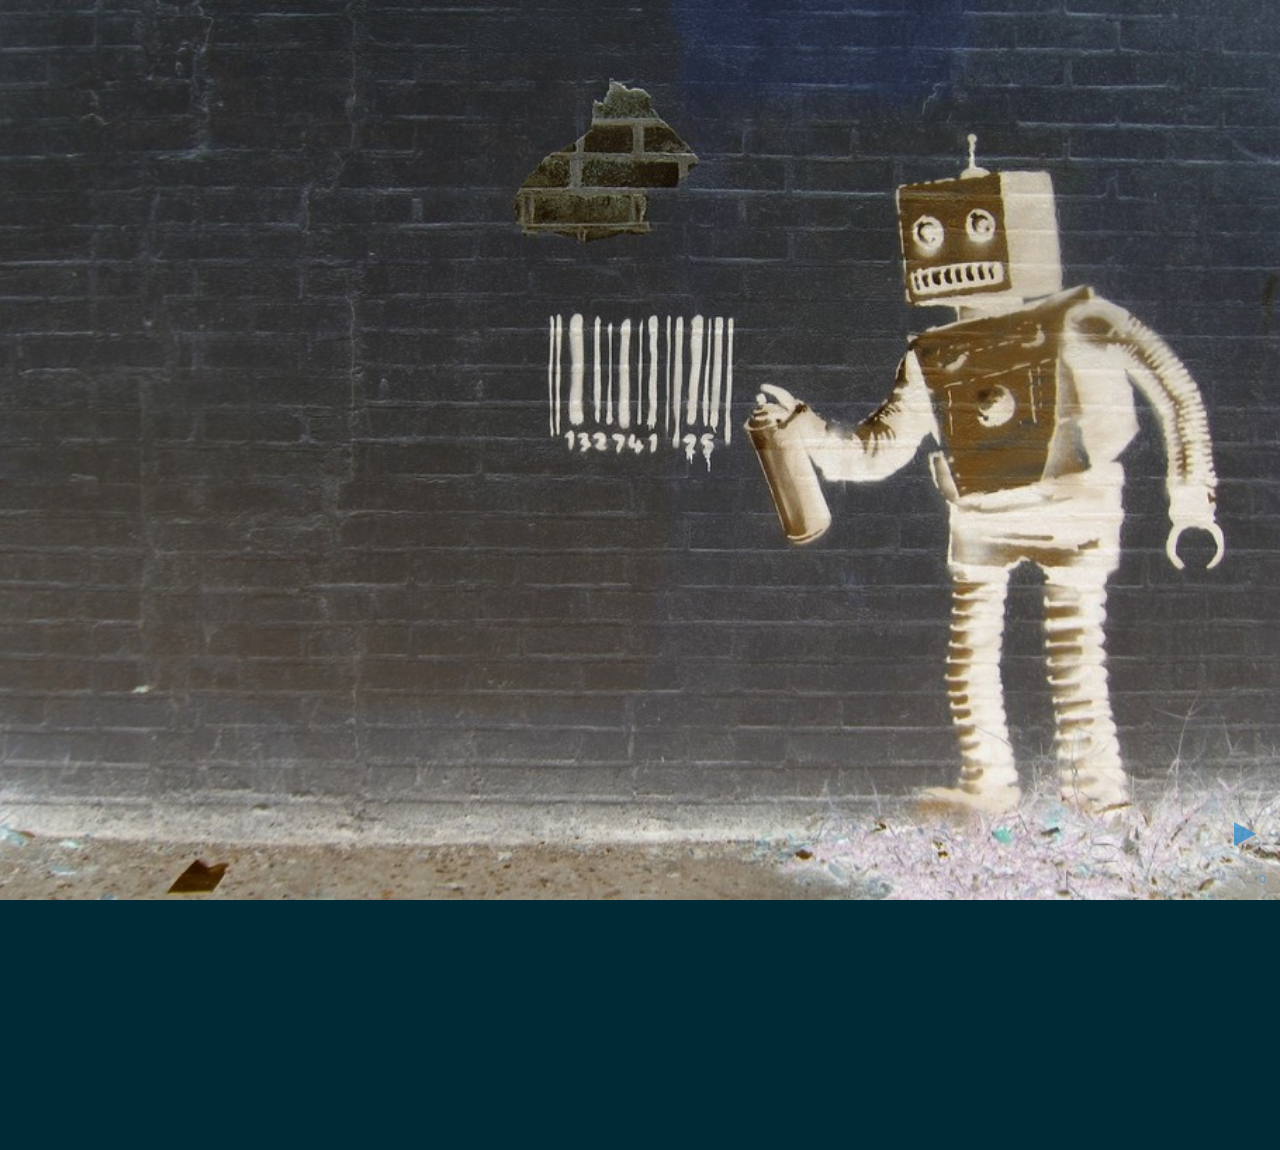
<file: index.html>
<!doctype html>
<html lang="en">
	<head>
		<meta charset="utf-8">

		<title>Awesome Chatops in Clojure</title>

		<meta name="description" content="Awesome Chatops in Clojure with Yetibot">
		<meta name="author" content="Victor Cleja">

		<meta name="apple-mobile-web-app-capable" content="yes" />
		<meta name="apple-mobile-web-app-status-bar-style" content="black-translucent" />

		<meta name="viewport" content="width=device-width, initial-scale=1.0, maximum-scale=1.0, user-scalable=no">

		<link rel="stylesheet" href="css/reveal.min.css">
		<link rel="stylesheet" href="css/theme/default.css" id="theme">

		<!-- For syntax highlighting -->
		<link rel="stylesheet" href="lib/css/zenburn.css">
		<link rel="stylesheet" href="css/theme/blink.css" />
		<!-- If the query includes 'print-pdf', include the PDF print sheet -->
		<script>
			if( window.location.search.match( /print-pdf/gi ) ) {
				var link = document.createElement( 'link' );
				link.rel = 'stylesheet';
				link.type = 'text/css';
				link.href = 'css/print/pdf.css';
				document.getElementsByTagName( 'head' )[0].appendChild( link );
			}			
		</script>

		<!--[if lt IE 9]>
		<script src="lib/js/html5shiv.js"></script>
		<![endif]-->

        <style type="text/css">
            .reveal h6 {
                text-transform: none;
            }
            .reveal .intro a:not(.image) {
                color: #eee8d5;
            }
        </style>
    </head>

	<body>

<div class="reveal">
<div class="slides">
			
<section class="intro" data-background="images/negative_bots.jpg" data-transition="slide">
</section>
			
<section data-background="#3F3F3F" class="intro" data-transition="slide">				
	<h1>Yetibot</h1>
	<h2>Doing awesome chatops in Clojure</h2>
	<h2>(or) How this NGO's Fourth Hardest Worker Isn’t Human</h2>
	<h4>by</h4>
	<h5>Victor Cleja</h5>
    <I><a target="_new" href="http://github.com/cvic">@cvic</a> </I><br/><br/>
</section>

<section data-background="#3F3F3F">
<pre><code style="height: 300px; width: 850px;" data-trim>
21:12 &lt;uberbot&gt; : !psearch   - PacketStorm file search
21:12 &lt;uberbot&gt; : !sans      - SANS ISC SecNews Feed
21:12 &lt;uberbot&gt; : !seen      - Last seen nick
21:12 &lt;uberbot&gt; : !sf        - SecurityFocus.com Vuln Feed
21:12 &lt;uberbot&gt; : !tld       - TLD expand
21:12 &lt;uberbot&gt; : !uptime    - Uptime of uberbot
21:12 &lt;uberbot&gt; : !whois     - Query whois records for dns/ip
21:12 &lt;uberbot&gt; : !wiki      - Search Wikipedia.org
21:12 &lt;uberbot&gt; : !yahoo     - Search Yahoo Answers
21:12 &lt;uberbot&gt; : !youtube   - Search Youtube
21:12 &lt;uberbot&gt; +- end of commands.
--- Log closed Mon May 11 21:14:59 2009
</code></pre>
</section>
				
<section class="intro" data-background="#352145">				
<p style="color: #D9D100;">code4romania_22_05_2017.pdf</p>
<img style="border: none;" src="images/code4romania_-_year_1.png" width="1300">
</section>
				
<section data-transition="slide" data-background="#D9D100" data-background-transition="slide">
<h2 style="color: #352145;">What do we use?</h2>
    <p class="fragment roll-in">
    <img style="border: none;" src="images/slack.svg" height="200" width="500"/>   <img style="border: none;" src="images/github-icon-black.svg" width="200"/>
	<img style="border: none;" src="images/JIRA_logo.svg" width="500"/>   <img style="border: none;" src="images/google.svg" height="251" width="200"/>
    </p>
</section>

<section data-transition="slide" data-background="images/robot_head.jpg" data-background-transition="slide">
	<h1 style="color: #000;">But...</h1>
	<h1 style="color: #000;" class="fragment">W.T.F. is <span class="blink_chat" style="color: #ff0000;" class="fragment">Chat</span><span class="blink_ops" style="color: #00B3AC;" class="fragment">ops</span></h1>
</section>
							
<section data-transition="slide" data-background="images/new_interface.png" data-background-transition="slide">
</section>

<section data-transition="slide" data-background-transition="slide">
<h2>Yetibot @ eBay</h2>
<ul>
	<li class="fragment">Initial use cases were around memes and image lookups :-)</li>
	<li class="fragment">Parse .pom files to show project versions and its dependencies so we could make sure we had the right dependencies deployed</li>
	<li class="fragment">Config validation: an observer would poll S3 for a config file, validate it and report any errors</li>
	<li class="fragment">Track Github statistics over time: total repository count, additions, deletions, changes</li>
	<li class="fragment">JIRA integration: opening and commenting on issues, list what people are working on, search for a specific issue</li>
	<li class="fragment">Use yetibot-stackstorm to control the Ansible automation for 2 clusters of 100 machines each</li>
	<li class="fragment">Host a Github webhook to run Codeclimate on pull requests and report back if there were any issues</li>
</ul>
</section>				
	
<section class="intro" data-transition="slide">
<h2>Yetibot excels at</h2>
<ul>
    <li class="fragment"><b>teaching</b>: how to run internal automation, language evaluation for JS, Scala, Clojure, and Haskell</i></li>
    <li class="fragment"><b>productivity</b>: automating things around Jenkins, JIRA, running SSH commands on various servers, and interacting with internal APIs via private Yetibot plugins</li>
    <li class="fragment"><b>fun</b>: Google image search, gif lookups, meme generation</li>
</ul>
</section>
	
<section class="intro" data-background="#2A474F"> 
<h6 style="color: #00D4FF;">DEMO<span style="color: #00FF00;" class="blinking-cursor">►</span></h6>
<img style="border: none;" src="images/yetibot_final.png" width="650">
</section>

<section data-background="#661100" class="intro">
<h6 style="color: #ff4c4c;">Q&A</h6>
<img style="border: none;" src="images/EQ9a6.gif" width="650">
</section>

<section data-background="#8C0400" data-transition="slide">
	<img style="border: none;" src="images/final_slide.jpg" width="500">
</section>

<!---
<section data-background="#3F3F3F">
<pre><code data-trim>
(defn obs-hook
  "Pass a collection of event-types you're interested in and an observer
   function that accepts a single arg. If an event occurs that matches the
   events in your event-types arg, your observer will be called with the event's
   json."
  [event-types observer]
  (rh/add-hook
    #'yetibot.core.handler/handle-raw
    (let [event-types (set event-types)]
      (fn [callback chat-source user event-type body]
        #_(debug "observed" (pr-str (map pr-str [chat-source user event-type body])))
        (when (contains? event-types event-type)
          (with-fresh-db
            (observer {:chat-source chat-source
                       :event-type event-type
                       :user user
                       :body body})))
(callback chat-source user event-type body)))))
</code></pre>
</section>
-->

<section>
<h2>External links</h2>
    <ul>
		<li><a target="_new" href="https://www.atlassian.com/blog/software-teams/what-is-chatops-adoption-guide">What is ChatOps? A guide to its evolution, adoption, and significance</a></li>
		<li><a target="_new" href="https://getputpost.co/the-four-stages-of-chatops-79cc60fc38a">The Four Stages of ChatOps</a></li>        		
		<li><a target="_new" href="http://www.oreilly.com/webops-perf/free/chatops.csp">ChatOps - Managing Operations in Group Chat</a></li>
		<li><a target="_new" href="http://operable.io/cog.html">Here is how Cog measures up to Hubot and Lita</a></li>
		<li><a target="_new" href="https://www.vividcortex.com/blog/8-reasons-why-chatops-isnt-working-at-your-company">8 Reasons Why ChatOps Isn't Working At Your Company</a></li>
		<li><a target="_new" href="https://github.com/Chaosthebot/Chaos">A social coding experiment that updates its own code democratically</a></li>
    </ul>
</section>

</div>
</div>

<script src="lib/js/head.min.js"></script>
<script src="js/reveal.min.js"></script>

<script>
			Reveal.initialize({
				controls: true,
				progress: false,
				history: false,
				center: true,
				slideNumber: true,

				theme: 'moon', // available themes are in /css/theme
				transition: Reveal.getQueryHash().transition || 'default', // default/cube/page/concave/zoom/linear/fade/none
				dependencies: [
					{ src: 'lib/js/classList.js', condition: function() { return !document.body.classList; } },
					{ src: 'plugin/markdown/marked.js', condition: function() { return !!document.querySelector( '[data-markdown]' ); } },
					{ src: 'plugin/markdown/markdown.js', condition: function() { return !!document.querySelector( '[data-markdown]' ); } },
					{ src: 'plugin/highlight/highlight.js', async: true, callback: function() { hljs.initHighlightingOnLoad(); } },
					{ src: 'plugin/zoom-js/zoom.js', async: true, condition: function() { return !!document.body.classList; } },
					{ src: 'plugin/notes/notes.js', async: true, condition: function() { return !!document.body.classList; } }
				]
			});

</script>

	</body>
</html>
</file>
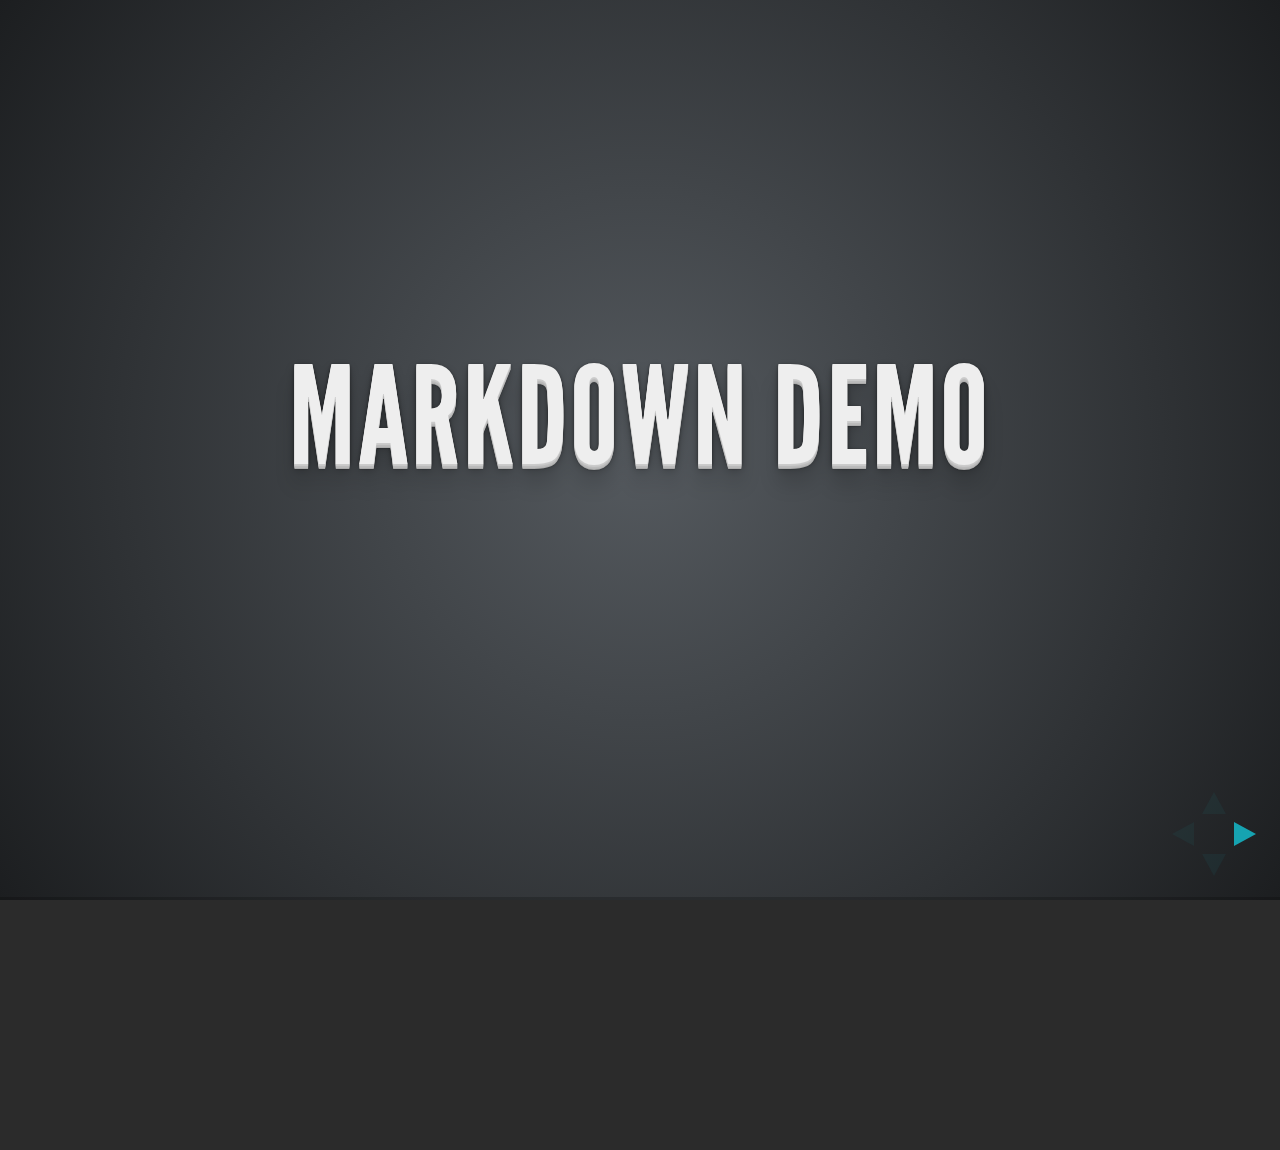
<file: plugin/markdown/example.html>
<!doctype html>
<html lang="en">

	<head>
		<meta charset="utf-8">

		<title>reveal.js - Markdown Demo</title>

		<link rel="stylesheet" href="../../css/reveal.css">
		<link rel="stylesheet" href="../../css/theme/default.css" id="theme">

        <link rel="stylesheet" href="../../lib/css/zenburn.css">
	</head>

	<body>

		<div class="reveal">

			<div class="slides">

                <!-- Use external markdown resource, separate slides by three newlines; vertical slides by two newlines -->
                <section data-markdown="example.md" data-separator="^\n\n\n" data-vertical="^\n\n"></section>

                <!-- Slides are separated by three dashes (quick 'n dirty regular expression) -->
                <section data-markdown data-separator="---">
                    <script type="text/template">
                        ## Demo 1
                        Slide 1
                        ---
                        ## Demo 1
                        Slide 2
                        ---
                        ## Demo 1
                        Slide 3
                    </script>
                </section>

                <!-- Slides are separated by newline + three dashes + newline, vertical slides identical but two dashes -->
                <section data-markdown data-separator="^\n---\n$" data-vertical="^\n--\n$">
                    <script type="text/template">
                        ## Demo 2
                        Slide 1.1

                        --

                        ## Demo 2
                        Slide 1.2

                        ---

                        ## Demo 2
                        Slide 2
                    </script>
                </section>

                <!-- No "extra" slides, since there are no separators defined (so they'll become horizontal rulers) -->
                <section data-markdown>
                    <script type="text/template">
                        A

                        ---

                        B

                        ---

                        C
                    </script>
                </section>

                <!-- Slide attributes -->
                <section data-markdown>
                    <script type="text/template">
                        <!-- .slide: data-background="#000000" -->
                        ## Slide attributes
                    </script>
                </section>

                <!-- Element attributes -->
                <section data-markdown>
                    <script type="text/template">
                        ## Element attributes
                        - Item 1 <!-- .element: class="fragment" data-fragment-index="2" -->
                        - Item 2 <!-- .element: class="fragment" data-fragment-index="1" -->
                    </script>
                </section>

                <!-- Code -->
                <section data-markdown>
                    <script type="text/template">
                        ```php
                        public function foo()
                        {
                            $foo = array(
                                'bar' => 'bar'
                            )
                        }
                        ```
                    </script>
                </section>

            </div>
		</div>

		<script src="../../lib/js/head.min.js"></script>
		<script src="../../js/reveal.js"></script>

		<script>

			Reveal.initialize({
				controls: true,
				progress: true,
				history: true,
				center: true,

				// Optional libraries used to extend on reveal.js
				dependencies: [
					{ src: '../../lib/js/classList.js', condition: function() { return !document.body.classList; } },
					{ src: 'marked.js', condition: function() { return !!document.querySelector( '[data-markdown]' ); } },
                    { src: 'markdown.js', condition: function() { return !!document.querySelector( '[data-markdown]' ); } },
                    { src: '../highlight/highlight.js', async: true, callback: function() { hljs.initHighlightingOnLoad(); } },
					{ src: '../notes/notes.js' }
				]
			});

		</script>

	</body>
</html>
</file>
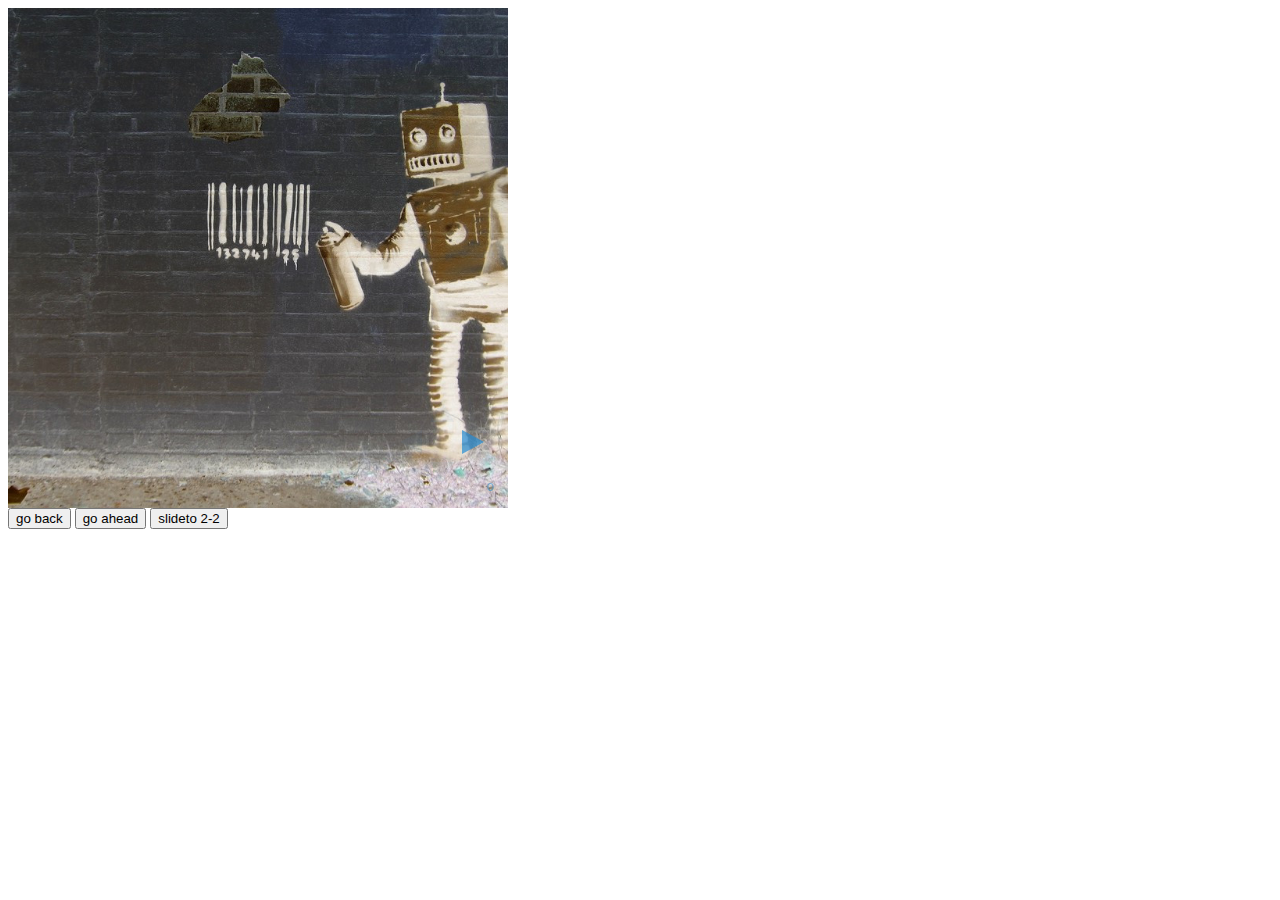
<file: plugin/postmessage/example.html>
<html>
	<body>

		<iframe id="reveal" src="../../index.html" style="border: 0;" width="500" height="500"></iframe>

		<div>
			<input id="back" type="button" value="go back"/>
			<input id="ahead" type="button" value="go ahead"/>
			<input id="slideto" type="button" value="slideto 2-2"/>
		</div>

		<script>

			(function (){

				var back = document.getElementById( 'back' ),
						ahead = document.getElementById( 'ahead' ),
						slideto = document.getElementById( 'slideto' ),
						reveal =  window.frames[0];

					back.addEventListener( 'click', function () {
						
					reveal.postMessage( JSON.stringify({method: 'prev', args: []}), '*' );
				}, false );

				ahead.addEventListener( 'click', function (){
					reveal.postMessage( JSON.stringify({method: 'next', args: []}), '*' );
				}, false );

				slideto.addEventListener( 'click', function (){
					reveal.postMessage( JSON.stringify({method: 'slide', args: [2,2]}), '*' );
				}, false );

			}());

		</script>

	</body>
</html>
</file>
<file: css/theme/default.css>
@import url(https://fonts.googleapis.com/css?family=Lato:400,700,400italic,700italic);
/**
 * Default theme for reveal.js.
 *
 * Copyright (C) 2011-2012 Hakim El Hattab, http://hakim.se
 */
@font-face {
  font-family: 'League Gothic';
  src: url("../../lib/font/league_gothic-webfont.eot");
  src: url("../../lib/font/league_gothic-webfont.eot?#iefix") format("embedded-opentype"), url("../../lib/font/league_gothic-webfont.woff") format("woff"), url("../../lib/font/league_gothic-webfont.ttf") format("truetype"), url("../../lib/font/league_gothic-webfont.svg#LeagueGothicRegular") format("svg");
  font-weight: normal;
  font-style: normal; }

/*********************************************
 * GLOBAL STYLES
 *********************************************/
body {
  background: #1c1e20;
  background: -moz-radial-gradient(center, circle cover, #555a5f 0%, #1c1e20 100%);
  background: -webkit-gradient(radial, center center, 0px, center center, 100%, color-stop(0%, #555a5f), color-stop(100%, #1c1e20));
  background: -webkit-radial-gradient(center, circle cover, #555a5f 0%, #1c1e20 100%);
  background: -o-radial-gradient(center, circle cover, #555a5f 0%, #1c1e20 100%);
  background: -ms-radial-gradient(center, circle cover, #555a5f 0%, #1c1e20 100%);
  background: radial-gradient(center, circle cover, #555a5f 0%, #1c1e20 100%);
  background-color: #2b2b2b; }

.reveal {
  font-family: "Lato", sans-serif;
  font-size: 36px;
  font-weight: normal;
  letter-spacing: -0.02em;
  color: #eeeeee; }

::selection {
  color: white;
  background: #ff5e99;
  text-shadow: none; }

/*********************************************
 * HEADERS
 *********************************************/
.reveal h1,
.reveal h2,
.reveal h3,
.reveal h4,
.reveal h5,
.reveal h6 {
  margin: 0 0 20px 0;
  color: #eeeeee;
  font-family: "League Gothic", Impact, sans-serif;
  line-height: 0.9em;
  letter-spacing: 0.02em;
  text-transform: uppercase;
  text-shadow: 0px 0px 6px rgba(0, 0, 0, 0.2); }

.reveal h1 {
  text-shadow: 0 1px 0 #cccccc, 0 2px 0 #c9c9c9, 0 3px 0 #bbbbbb, 0 4px 0 #b9b9b9, 0 5px 0 #aaaaaa, 0 6px 1px rgba(0, 0, 0, 0.1), 0 0 5px rgba(0, 0, 0, 0.1), 0 1px 3px rgba(0, 0, 0, 0.3), 0 3px 5px rgba(0, 0, 0, 0.2), 0 5px 10px rgba(0, 0, 0, 0.25), 0 20px 20px rgba(0, 0, 0, 0.15); }

/*********************************************
 * LINKS
 *********************************************/
.reveal a:not(.image) {
  color: #13daec;
  text-decoration: none;
  -webkit-transition: color .15s ease;
  -moz-transition: color .15s ease;
  -ms-transition: color .15s ease;
  -o-transition: color .15s ease;
  transition: color .15s ease; }

.reveal a:not(.image):hover {
  color: #71e9f4;
  text-shadow: none;
  border: none; }

.reveal .roll span:after {
  color: #fff;
  background: #0d99a5; }

/*********************************************
 * IMAGES
 *********************************************/
.reveal section img {
  margin: 15px 0px;
  background: rgba(255, 255, 255, 0.12);
  border: 4px solid #eeeeee;
  box-shadow: 0 0 10px rgba(0, 0, 0, 0.15);
  -webkit-transition: all .2s linear;
  -moz-transition: all .2s linear;
  -ms-transition: all .2s linear;
  -o-transition: all .2s linear;
  transition: all .2s linear; }

.reveal a:hover img {
  background: rgba(255, 255, 255, 0.2);
  border-color: #13daec;
  box-shadow: 0 0 20px rgba(0, 0, 0, 0.55); }

/*********************************************
 * NAVIGATION CONTROLS
 *********************************************/
.reveal .controls div.navigate-left,
.reveal .controls div.navigate-left.enabled {
  border-right-color: #13daec; }

.reveal .controls div.navigate-right,
.reveal .controls div.navigate-right.enabled {
  border-left-color: #13daec; }

.reveal .controls div.navigate-up,
.reveal .controls div.navigate-up.enabled {
  border-bottom-color: #13daec; }

.reveal .controls div.navigate-down,
.reveal .controls div.navigate-down.enabled {
  border-top-color: #13daec; }

.reveal .controls div.navigate-left.enabled:hover {
  border-right-color: #71e9f4; }

.reveal .controls div.navigate-right.enabled:hover {
  border-left-color: #71e9f4; }

.reveal .controls div.navigate-up.enabled:hover {
  border-bottom-color: #71e9f4; }

.reveal .controls div.navigate-down.enabled:hover {
  border-top-color: #71e9f4; }

/*********************************************
 * PROGRESS BAR
 *********************************************/
.reveal .progress {
  background: rgba(0, 0, 0, 0.2); }

.reveal .progress span {
  background: #13daec;
  -webkit-transition: width 800ms cubic-bezier(0.26, 0.86, 0.44, 0.985);
  -moz-transition: width 800ms cubic-bezier(0.26, 0.86, 0.44, 0.985);
  -ms-transition: width 800ms cubic-bezier(0.26, 0.86, 0.44, 0.985);
  -o-transition: width 800ms cubic-bezier(0.26, 0.86, 0.44, 0.985);
  transition: width 800ms cubic-bezier(0.26, 0.86, 0.44, 0.985); }

/*********************************************
 * SLIDE NUMBER
 *********************************************/
.reveal .slide-number {
  color: #13daec; }
</file>
<file: lib/css/zenburn.css>
/*

Zenburn style from voldmar.ru (c) Vladimir Epifanov <voldmar@voldmar.ru>
based on dark.css by Ivan Sagalaev

*/

pre code {
  display: block; padding: 0.5em;
  background: #3F3F3F;
  color: #DCDCDC;
}

pre .keyword,
pre .tag,
pre .css .class,
pre .css .id,
pre .lisp .title,
pre .nginx .title,
pre .request,
pre .status,
pre .clojure .attribute {
  color: #E3CEAB;
}

pre .django .template_tag,
pre .django .variable,
pre .django .filter .argument {
  color: #DCDCDC;
}

pre .number,
pre .date {
  color: #8CD0D3;
}

pre .dos .envvar,
pre .dos .stream,
pre .variable,
pre .apache .sqbracket {
  color: #EFDCBC;
}

pre .dos .flow,
pre .diff .change,
pre .python .exception,
pre .python .built_in,
pre .literal,
pre .tex .special {
  color: #EFEFAF;
}

pre .diff .chunk,
pre .subst {
  color: #8F8F8F;
}

pre .dos .keyword,
pre .python .decorator,
pre .title,
pre .haskell .type,
pre .diff .header,
pre .ruby .class .parent,
pre .apache .tag,
pre .nginx .built_in,
pre .tex .command,
pre .prompt {
    color: #efef8f;
}

pre .dos .winutils,
pre .ruby .symbol,
pre .ruby .symbol .string,
pre .ruby .string {
  color: #DCA3A3;
}

pre .diff .deletion,
pre .string,
pre .tag .value,
pre .preprocessor,
pre .built_in,
pre .sql .aggregate,
pre .javadoc,
pre .smalltalk .class,
pre .smalltalk .localvars,
pre .smalltalk .array,
pre .css .rules .value,
pre .attr_selector,
pre .pseudo,
pre .apache .cbracket,
pre .tex .formula {
  color: #CC9393;
}

pre .shebang,
pre .diff .addition,
pre .comment,
pre .java .annotation,
pre .template_comment,
pre .pi,
pre .doctype {
  color: #7F9F7F;
}

pre .coffeescript .javascript,
pre .javascript .xml,
pre .tex .formula,
pre .xml .javascript,
pre .xml .vbscript,
pre .xml .css,
pre .xml .cdata {
  opacity: 0.5;
}
</file>
<file: css/theme/blink.css>
/* Blink for Webkit and others
(Chrome, Safari, Firefox, IE, ...)
*/

@-webkit-keyframes blinker {
  from {opacity: 1.0;}
  to {opacity: 0.0;}
}
.blink_chat{
	text-decoration: blink;
	-webkit-animation-name: blinker;
	-webkit-animation-duration: 0.7s;
	-webkit-animation-iteration-count:infinite;
	-webkit-animation-timing-function:ease-in-out;
	-webkit-animation-direction: alternate;
}

.blink_ops{
	text-decoration: blink;
	-webkit-animation-name: blinker;
	-webkit-animation-duration: 1.1s;
	-webkit-animation-iteration-count:infinite;
	-webkit-animation-timing-function:ease-in-out;
	-webkit-animation-direction: alternate;
}


.blinking-cursor {
  font-weight: 100;
  font-size: 30px;
  color: #158C29;
  -webkit-animation: 1s blink step-end infinite;
  -moz-animation: 1s blink step-end infinite;
  -ms-animation: 1s blink step-end infinite;
  -o-animation: 1s blink step-end infinite;
  animation: 1s blink step-end infinite;
}

@keyframes "blink" {
  from, to {
    color: transparent;
  }
  50% {
    color: #158C29;
  }
}

@-moz-keyframes blink {
  from, to {
    color: transparent;
  }
  50% {
    color: #158C29;
  }
}

@-webkit-keyframes "blink" {
  from, to {
    color: transparent;
  }
  50% {
    color: black;
  }
}

@-ms-keyframes "blink" {
  from, to {
    color: transparent;
  }
  50% {
    color: black;
  }
}

@-o-keyframes "blink" {
  from, to {
    color: transparent;
  }
  50% {
    color: black;
  }
}
</file>
<file: css/reveal.css>
@charset "UTF-8";

/*!
 * reveal.js
 * http://lab.hakim.se/reveal-js
 * MIT licensed
 *
 * Copyright (C) 2014 Hakim El Hattab, http://hakim.se
 */


/*********************************************
 * RESET STYLES
 *********************************************/

html, body, .reveal div, .reveal span, .reveal applet, .reveal object, .reveal iframe,
.reveal h1, .reveal h2, .reveal h3, .reveal h4, .reveal h5, .reveal h6, .reveal p, .reveal blockquote, .reveal pre,
.reveal a, .reveal abbr, .reveal acronym, .reveal address, .reveal big, .reveal cite, .reveal code,
.reveal del, .reveal dfn, .reveal em, .reveal img, .reveal ins, .reveal kbd, .reveal q, .reveal s, .reveal samp,
.reveal small, .reveal strike, .reveal strong, .reveal sub, .reveal sup, .reveal tt, .reveal var,
.reveal b, .reveal u, .reveal i, .reveal center,
.reveal dl, .reveal dt, .reveal dd, .reveal ol, .reveal ul, .reveal li,
.reveal fieldset, .reveal form, .reveal label, .reveal legend,
.reveal table, .reveal caption, .reveal tbody, .reveal tfoot, .reveal thead, .reveal tr, .reveal th, .reveal td,
.reveal article, .reveal aside, .reveal canvas, .reveal details, .reveal embed,
.reveal figure, .reveal figcaption, .reveal footer, .reveal header, .reveal hgroup,
.reveal menu, .reveal nav, .reveal output, .reveal ruby, .reveal section, .reveal summary,
.reveal time, .reveal mark, .reveal audio, video {
	margin: 0;
	padding: 0;
	border: 0;
	font-size: 100%;
	font: inherit;
	vertical-align: baseline;
}

.reveal article, .reveal aside, .reveal details, .reveal figcaption, .reveal figure,
.reveal footer, .reveal header, .reveal hgroup, .reveal menu, .reveal nav, .reveal section {
	display: block;
}


/*********************************************
 * GLOBAL STYLES
 *********************************************/

html,
body {
	width: 100%;
	height: 100%;
	overflow: hidden;
}

body {
	position: relative;
	line-height: 1;
}

::selection {
	background: #FF5E99;
	color: #fff;
	text-shadow: none;
}


/*********************************************
 * HEADERS
 *********************************************/

.reveal h1,
.reveal h2,
.reveal h3,
.reveal h4,
.reveal h5,
.reveal h6 {
	-webkit-hyphens: auto;
	   -moz-hyphens: auto;
	        hyphens: auto;

	word-wrap: break-word;
	line-height: 1;
}

.reveal h1 { font-size: 3.77em; }
.reveal h2 { font-size: 2.11em;	}
.reveal h3 { font-size: 1.55em;	}
.reveal h4 { font-size: 1em;	}


/*********************************************
 * VIEW FRAGMENTS
 *********************************************/

.reveal .slides section .fragment {
	opacity: 0;

	-webkit-transition: all .2s ease;
	   -moz-transition: all .2s ease;
	    -ms-transition: all .2s ease;
	     -o-transition: all .2s ease;
	        transition: all .2s ease;
}
	.reveal .slides section .fragment.visible {
		opacity: 1;
	}

.reveal .slides section .fragment.grow {
	opacity: 1;
}
	.reveal .slides section .fragment.grow.visible {
		-webkit-transform: scale( 1.3 );
		   -moz-transform: scale( 1.3 );
		    -ms-transform: scale( 1.3 );
		     -o-transform: scale( 1.3 );
		        transform: scale( 1.3 );
	}

.reveal .slides section .fragment.shrink {
	opacity: 1;
}
	.reveal .slides section .fragment.shrink.visible {
		-webkit-transform: scale( 0.7 );
		   -moz-transform: scale( 0.7 );
		    -ms-transform: scale( 0.7 );
		     -o-transform: scale( 0.7 );
		        transform: scale( 0.7 );
	}

.reveal .slides section .fragment.zoom-in {
	opacity: 0;

	-webkit-transform: scale( 0.1 );
	   -moz-transform: scale( 0.1 );
	    -ms-transform: scale( 0.1 );
	     -o-transform: scale( 0.1 );
	        transform: scale( 0.1 );
}

	.reveal .slides section .fragment.zoom-in.visible {
		opacity: 1;

		-webkit-transform: scale( 1 );
		   -moz-transform: scale( 1 );
		    -ms-transform: scale( 1 );
		     -o-transform: scale( 1 );
		        transform: scale( 1 );
	}

.reveal .slides section .fragment.roll-in {
	opacity: 0;

	-webkit-transform: rotateX( 90deg );
	   -moz-transform: rotateX( 90deg );
	    -ms-transform: rotateX( 90deg );
	     -o-transform: rotateX( 90deg );
	        transform: rotateX( 90deg );
}
	.reveal .slides section .fragment.roll-in.visible {
		opacity: 1;

		-webkit-transform: rotateX( 0 );
		   -moz-transform: rotateX( 0 );
		    -ms-transform: rotateX( 0 );
		     -o-transform: rotateX( 0 );
		        transform: rotateX( 0 );
	}

.reveal .slides section .fragment.fade-out {
	opacity: 1;
}
	.reveal .slides section .fragment.fade-out.visible {
		opacity: 0;
	}

.reveal .slides section .fragment.semi-fade-out {
	opacity: 1;
}
	.reveal .slides section .fragment.semi-fade-out.visible {
		opacity: 0.5;
	}

.reveal .slides section .fragment.current-visible {
	opacity:0;
}

.reveal .slides section .fragment.current-visible.current-fragment {
	opacity:1;
}

.reveal .slides section .fragment.highlight-red,
.reveal .slides section .fragment.highlight-current-red,
.reveal .slides section .fragment.highlight-green,
.reveal .slides section .fragment.highlight-current-green,
.reveal .slides section .fragment.highlight-blue,
.reveal .slides section .fragment.highlight-current-blue {
	opacity: 1;
}
	.reveal .slides section .fragment.highlight-red.visible {
		color: #ff2c2d
	}
	.reveal .slides section .fragment.highlight-green.visible {
		color: #17ff2e;
	}
	.reveal .slides section .fragment.highlight-blue.visible {
		color: #1b91ff;
	}

.reveal .slides section .fragment.highlight-current-red.current-fragment {
	color: #ff2c2d
}
.reveal .slides section .fragment.highlight-current-green.current-fragment {
	color: #17ff2e;
}
.reveal .slides section .fragment.highlight-current-blue.current-fragment {
	color: #1b91ff;
}


/*********************************************
 * DEFAULT ELEMENT STYLES
 *********************************************/

/* Fixes issue in Chrome where italic fonts did not appear when printing to PDF */
.reveal:after {
  content: '';
  font-style: italic;
}

.reveal iframe {
	z-index: 1;
}

/* Ensure certain elements are never larger than the slide itself */
.reveal img,
.reveal video,
.reveal iframe {
	max-width: 95%;
	max-height: 95%;
}

/** Prevents layering issues in certain browser/transition combinations */
.reveal a {
	position: relative;
}

.reveal strong,
.reveal b {
	font-weight: bold;
}

.reveal em,
.reveal i {
	font-style: italic;
}

.reveal ol,
.reveal ul {
	display: inline-block;

	text-align: left;
	margin: 0 0 0 1em;
}

.reveal ol {
	list-style-type: decimal;
}

.reveal ul {
	list-style-type: disc;
}

.reveal ul ul {
	list-style-type: square;
}

.reveal ul ul ul {
	list-style-type: circle;
}

.reveal ul ul,
.reveal ul ol,
.reveal ol ol,
.reveal ol ul {
	display: block;
	margin-left: 40px;
}

.reveal p {
	margin-bottom: 10px;
	line-height: 1.2em;
}

.reveal q,
.reveal blockquote {
	quotes: none;
}

.reveal blockquote {
	display: block;
	position: relative;
	width: 70%;
	margin: 5px auto;
	padding: 5px;

	font-style: italic;
	background: rgba(255, 255, 255, 0.05);
	box-shadow: 0px 0px 2px rgba(0,0,0,0.2);
}
	.reveal blockquote p:first-child,
	.reveal blockquote p:last-child {
		display: inline-block;
	}

.reveal q {
	font-style: italic;
}

.reveal pre {
	display: block;
	position: relative;
	width: 90%;
	margin: 15px auto;

	text-align: left;
	font-size: 0.55em;
	font-family: monospace;
	line-height: 1.2em;

	word-wrap: break-word;

	box-shadow: 0px 0px 6px rgba(0,0,0,0.3);
}
.reveal code {
	font-family: monospace;
}
.reveal pre code {
	padding: 5px;
	overflow: auto;
	max-height: 400px;
	word-wrap: normal;
}
.reveal pre.stretch code {
	height: 100%;
	max-height: 100%;

	-webkit-box-sizing: border-box;
	   -moz-box-sizing: border-box;
	        box-sizing: border-box;
}

.reveal table th,
.reveal table td {
	text-align: left;
	padding-right: .3em;
}

.reveal table th {
	font-weight: bold;
}

.reveal sup {
	vertical-align: super;
}
.reveal sub {
	vertical-align: sub;
}

.reveal small {
	display: inline-block;
	font-size: 0.6em;
	line-height: 1.2em;
	vertical-align: top;
}

.reveal small * {
	vertical-align: top;
}

.reveal .stretch {
	max-width: none;
	max-height: none;
}


/*********************************************
 * CONTROLS
 *********************************************/

.reveal .controls {
	display: none;
	position: fixed;
	width: 110px;
	height: 110px;
	z-index: 30;
	right: 10px;
	bottom: 10px;
}

.reveal .controls div {
	position: absolute;
	opacity: 0.05;
	width: 0;
	height: 0;
	border: 12px solid transparent;

	-moz-transform: scale(.9999);

	-webkit-transition: all 0.2s ease;
	   -moz-transition: all 0.2s ease;
	    -ms-transition: all 0.2s ease;
	     -o-transition: all 0.2s ease;
	        transition: all 0.2s ease;
}

.reveal .controls div.enabled {
	opacity: 0.7;
	cursor: pointer;
}

.reveal .controls div.enabled:active {
	margin-top: 1px;
}

	.reveal .controls div.navigate-left {
		top: 42px;

		border-right-width: 22px;
		border-right-color: #eee;
	}
		.reveal .controls div.navigate-left.fragmented {
			opacity: 0.3;
		}

	.reveal .controls div.navigate-right {
		left: 74px;
		top: 42px;

		border-left-width: 22px;
		border-left-color: #eee;
	}
		.reveal .controls div.navigate-right.fragmented {
			opacity: 0.3;
		}

	.reveal .controls div.navigate-up {
		left: 42px;

		border-bottom-width: 22px;
		border-bottom-color: #eee;
	}
		.reveal .controls div.navigate-up.fragmented {
			opacity: 0.3;
		}

	.reveal .controls div.navigate-down {
		left: 42px;
		top: 74px;

		border-top-width: 22px;
		border-top-color: #eee;
	}
		.reveal .controls div.navigate-down.fragmented {
			opacity: 0.3;
		}


/*********************************************
 * PROGRESS BAR
 *********************************************/

.reveal .progress {
	position: fixed;
	display: none;
	height: 3px;
	width: 100%;
	bottom: 0;
	left: 0;
	z-index: 10;
}
	.reveal .progress:after {
		content: '';
		display: 'block';
		position: absolute;
		height: 20px;
		width: 100%;
		top: -20px;
	}
	.reveal .progress span {
		display: block;
		height: 100%;
		width: 0px;

		-webkit-transition: width 800ms cubic-bezier(0.260, 0.860, 0.440, 0.985);
		   -moz-transition: width 800ms cubic-bezier(0.260, 0.860, 0.440, 0.985);
		    -ms-transition: width 800ms cubic-bezier(0.260, 0.860, 0.440, 0.985);
		     -o-transition: width 800ms cubic-bezier(0.260, 0.860, 0.440, 0.985);
		        transition: width 800ms cubic-bezier(0.260, 0.860, 0.440, 0.985);
	}

/*********************************************
 * SLIDE NUMBER
 *********************************************/

.reveal .slide-number {
	position: fixed;
	display: block;
	right: 15px;
	bottom: 15px;
	opacity: 0.5;
	z-index: 31;
	font-size: 12px;
}

/*********************************************
 * SLIDES
 *********************************************/

.reveal {
	position: relative;
	width: 100%;
	height: 100%;

	-ms-touch-action: none;
}

.reveal .slides {
	position: absolute;
	width: 100%;
	height: 100%;
	left: 50%;
	top: 50%;

	overflow: visible;
	z-index: 1;
	text-align: center;

	-webkit-transition: -webkit-perspective .4s ease;
	   -moz-transition: -moz-perspective .4s ease;
	    -ms-transition: -ms-perspective .4s ease;
	     -o-transition: -o-perspective .4s ease;
	        transition: perspective .4s ease;

	-webkit-perspective: 600px;
	   -moz-perspective: 600px;
	    -ms-perspective: 600px;
	        perspective: 600px;

	-webkit-perspective-origin: 0px -100px;
	   -moz-perspective-origin: 0px -100px;
	    -ms-perspective-origin: 0px -100px;
	        perspective-origin: 0px -100px;
}

.reveal .slides>section {
	-ms-perspective: 600px;
}

.reveal .slides>section,
.reveal .slides>section>section {
	display: none;
	position: absolute;
	width: 100%;
	padding: 20px 0px;

	z-index: 10;
	line-height: 1.2em;
	font-weight: inherit;

	-webkit-transform-style: preserve-3d;
	   -moz-transform-style: preserve-3d;
	    -ms-transform-style: preserve-3d;
	        transform-style: preserve-3d;

	-webkit-transition: -webkit-transform-origin 800ms cubic-bezier(0.260, 0.860, 0.440, 0.985),
						-webkit-transform 800ms cubic-bezier(0.260, 0.860, 0.440, 0.985),
						visibility 800ms cubic-bezier(0.260, 0.860, 0.440, 0.985),
						opacity 800ms cubic-bezier(0.260, 0.860, 0.440, 0.985);
	   -moz-transition: -moz-transform-origin 800ms cubic-bezier(0.260, 0.860, 0.440, 0.985),
						-moz-transform 800ms cubic-bezier(0.260, 0.860, 0.440, 0.985),
						visibility 800ms cubic-bezier(0.260, 0.860, 0.440, 0.985),
						opacity 800ms cubic-bezier(0.260, 0.860, 0.440, 0.985);
	    -ms-transition: -ms-transform-origin 800ms cubic-bezier(0.260, 0.860, 0.440, 0.985),
						-ms-transform 800ms cubic-bezier(0.260, 0.860, 0.440, 0.985),
						visibility 800ms cubic-bezier(0.260, 0.860, 0.440, 0.985),
						opacity 800ms cubic-bezier(0.260, 0.860, 0.440, 0.985);
	     -o-transition: -o-transform-origin 800ms cubic-bezier(0.260, 0.860, 0.440, 0.985),
						-o-transform 800ms cubic-bezier(0.260, 0.860, 0.440, 0.985),
						visibility 800ms cubic-bezier(0.260, 0.860, 0.440, 0.985),
						opacity 800ms cubic-bezier(0.260, 0.860, 0.440, 0.985);
	        transition: transform-origin 800ms cubic-bezier(0.260, 0.860, 0.440, 0.985),
						transform 800ms cubic-bezier(0.260, 0.860, 0.440, 0.985),
						visibility 800ms cubic-bezier(0.260, 0.860, 0.440, 0.985),
						opacity 800ms cubic-bezier(0.260, 0.860, 0.440, 0.985);
}

/* Global transition speed settings */
.reveal[data-transition-speed="fast"] .slides section {
	-webkit-transition-duration: 400ms;
	   -moz-transition-duration: 400ms;
	    -ms-transition-duration: 400ms;
	        transition-duration: 400ms;
}
.reveal[data-transition-speed="slow"] .slides section {
	-webkit-transition-duration: 1200ms;
	   -moz-transition-duration: 1200ms;
	    -ms-transition-duration: 1200ms;
	        transition-duration: 1200ms;
}

/* Slide-specific transition speed overrides */
.reveal .slides section[data-transition-speed="fast"] {
	-webkit-transition-duration: 400ms;
	   -moz-transition-duration: 400ms;
	    -ms-transition-duration: 400ms;
	        transition-duration: 400ms;
}
.reveal .slides section[data-transition-speed="slow"] {
	-webkit-transition-duration: 1200ms;
	   -moz-transition-duration: 1200ms;
	    -ms-transition-duration: 1200ms;
	        transition-duration: 1200ms;
}

.reveal .slides>section {
	left: -50%;
	top: -50%;
}

.reveal .slides>section.stack {
	padding-top: 0;
	padding-bottom: 0;
}

.reveal .slides>section.present,
.reveal .slides>section>section.present {
	display: block;
	z-index: 11;
	opacity: 1;
}

.reveal.center,
.reveal.center .slides,
.reveal.center .slides section {
	min-height: auto !important;
}

/* Don't allow interaction with invisible slides */
.reveal .slides>section.future,
.reveal .slides>section>section.future,
.reveal .slides>section.past,
.reveal .slides>section>section.past {
	pointer-events: none;
}

.reveal.overview .slides>section,
.reveal.overview .slides>section>section {
	pointer-events: auto;
}



/*********************************************
 * DEFAULT TRANSITION
 *********************************************/

.reveal .slides>section[data-transition=default].past,
.reveal .slides>section.past {
	display: block;
	opacity: 0;

	-webkit-transform: translate3d(-100%, 0, 0) rotateY(-90deg) translate3d(-100%, 0, 0);
	   -moz-transform: translate3d(-100%, 0, 0) rotateY(-90deg) translate3d(-100%, 0, 0);
	    -ms-transform: translate3d(-100%, 0, 0) rotateY(-90deg) translate3d(-100%, 0, 0);
	        transform: translate3d(-100%, 0, 0) rotateY(-90deg) translate3d(-100%, 0, 0);
}
.reveal .slides>section[data-transition=default].future,
.reveal .slides>section.future {
	display: block;
	opacity: 0;

	-webkit-transform: translate3d(100%, 0, 0) rotateY(90deg) translate3d(100%, 0, 0);
	   -moz-transform: translate3d(100%, 0, 0) rotateY(90deg) translate3d(100%, 0, 0);
	    -ms-transform: translate3d(100%, 0, 0) rotateY(90deg) translate3d(100%, 0, 0);
	        transform: translate3d(100%, 0, 0) rotateY(90deg) translate3d(100%, 0, 0);
}

.reveal .slides>section>section[data-transition=default].past,
.reveal .slides>section>section.past {
	display: block;
	opacity: 0;

	-webkit-transform: translate3d(0, -300px, 0) rotateX(70deg) translate3d(0, -300px, 0);
	   -moz-transform: translate3d(0, -300px, 0) rotateX(70deg) translate3d(0, -300px, 0);
	    -ms-transform: translate3d(0, -300px, 0) rotateX(70deg) translate3d(0, -300px, 0);
	        transform: translate3d(0, -300px, 0) rotateX(70deg) translate3d(0, -300px, 0);
}
.reveal .slides>section>section[data-transition=default].future,
.reveal .slides>section>section.future {
	display: block;
	opacity: 0;

	-webkit-transform: translate3d(0, 300px, 0) rotateX(-70deg) translate3d(0, 300px, 0);
	   -moz-transform: translate3d(0, 300px, 0) rotateX(-70deg) translate3d(0, 300px, 0);
	    -ms-transform: translate3d(0, 300px, 0) rotateX(-70deg) translate3d(0, 300px, 0);
	        transform: translate3d(0, 300px, 0) rotateX(-70deg) translate3d(0, 300px, 0);
}


/*********************************************
 * CONCAVE TRANSITION
 *********************************************/

.reveal .slides>section[data-transition=concave].past,
.reveal.concave  .slides>section.past {
	-webkit-transform: translate3d(-100%, 0, 0) rotateY(90deg) translate3d(-100%, 0, 0);
	   -moz-transform: translate3d(-100%, 0, 0) rotateY(90deg) translate3d(-100%, 0, 0);
	    -ms-transform: translate3d(-100%, 0, 0) rotateY(90deg) translate3d(-100%, 0, 0);
	        transform: translate3d(-100%, 0, 0) rotateY(90deg) translate3d(-100%, 0, 0);
}
.reveal .slides>section[data-transition=concave].future,
.reveal.concave .slides>section.future {
	-webkit-transform: translate3d(100%, 0, 0) rotateY(-90deg) translate3d(100%, 0, 0);
	   -moz-transform: translate3d(100%, 0, 0) rotateY(-90deg) translate3d(100%, 0, 0);
	    -ms-transform: translate3d(100%, 0, 0) rotateY(-90deg) translate3d(100%, 0, 0);
	        transform: translate3d(100%, 0, 0) rotateY(-90deg) translate3d(100%, 0, 0);
}

.reveal .slides>section>section[data-transition=concave].past,
.reveal.concave .slides>section>section.past {
	-webkit-transform: translate3d(0, -80%, 0) rotateX(-70deg) translate3d(0, -80%, 0);
	   -moz-transform: translate3d(0, -80%, 0) rotateX(-70deg) translate3d(0, -80%, 0);
	    -ms-transform: translate3d(0, -80%, 0) rotateX(-70deg) translate3d(0, -80%, 0);
	        transform: translate3d(0, -80%, 0) rotateX(-70deg) translate3d(0, -80%, 0);
}
.reveal .slides>section>section[data-transition=concave].future,
.reveal.concave .slides>section>section.future {
	-webkit-transform: translate3d(0, 80%, 0) rotateX(70deg) translate3d(0, 80%, 0);
	   -moz-transform: translate3d(0, 80%, 0) rotateX(70deg) translate3d(0, 80%, 0);
	    -ms-transform: translate3d(0, 80%, 0) rotateX(70deg) translate3d(0, 80%, 0);
	        transform: translate3d(0, 80%, 0) rotateX(70deg) translate3d(0, 80%, 0);
}


/*********************************************
 * ZOOM TRANSITION
 *********************************************/

.reveal .slides>section[data-transition=zoom],
.reveal.zoom .slides>section {
	-webkit-transition-timing-function: ease;
	   -moz-transition-timing-function: ease;
	    -ms-transition-timing-function: ease;
	     -o-transition-timing-function: ease;
	        transition-timing-function: ease;
}

.reveal .slides>section[data-transition=zoom].past,
.reveal.zoom .slides>section.past {
	opacity: 0;
	visibility: hidden;

	-webkit-transform: scale(16);
	   -moz-transform: scale(16);
	    -ms-transform: scale(16);
	     -o-transform: scale(16);
	        transform: scale(16);
}
.reveal .slides>section[data-transition=zoom].future,
.reveal.zoom .slides>section.future {
	opacity: 0;
	visibility: hidden;

	-webkit-transform: scale(0.2);
	   -moz-transform: scale(0.2);
	    -ms-transform: scale(0.2);
	     -o-transform: scale(0.2);
	        transform: scale(0.2);
}

.reveal .slides>section>section[data-transition=zoom].past,
.reveal.zoom .slides>section>section.past {
	-webkit-transform: translate(0, -150%);
	   -moz-transform: translate(0, -150%);
	    -ms-transform: translate(0, -150%);
	     -o-transform: translate(0, -150%);
	        transform: translate(0, -150%);
}
.reveal .slides>section>section[data-transition=zoom].future,
.reveal.zoom .slides>section>section.future {
	-webkit-transform: translate(0, 150%);
	   -moz-transform: translate(0, 150%);
	    -ms-transform: translate(0, 150%);
	     -o-transform: translate(0, 150%);
	        transform: translate(0, 150%);
}


/*********************************************
 * LINEAR TRANSITION
 *********************************************/

.reveal.linear section {
	-webkit-backface-visibility: hidden;
	   -moz-backface-visibility: hidden;
	    -ms-backface-visibility: hidden;
	        backface-visibility: hidden;
}

.reveal .slides>section[data-transition=linear].past,
.reveal.linear .slides>section.past {
	-webkit-transform: translate(-150%, 0);
	   -moz-transform: translate(-150%, 0);
	    -ms-transform: translate(-150%, 0);
	     -o-transform: translate(-150%, 0);
	        transform: translate(-150%, 0);
}
.reveal .slides>section[data-transition=linear].future,
.reveal.linear .slides>section.future {
	-webkit-transform: translate(150%, 0);
	   -moz-transform: translate(150%, 0);
	    -ms-transform: translate(150%, 0);
	     -o-transform: translate(150%, 0);
	        transform: translate(150%, 0);
}

.reveal .slides>section>section[data-transition=linear].past,
.reveal.linear .slides>section>section.past {
	-webkit-transform: translate(0, -150%);
	   -moz-transform: translate(0, -150%);
	    -ms-transform: translate(0, -150%);
	     -o-transform: translate(0, -150%);
	        transform: translate(0, -150%);
}
.reveal .slides>section>section[data-transition=linear].future,
.reveal.linear .slides>section>section.future {
	-webkit-transform: translate(0, 150%);
	   -moz-transform: translate(0, 150%);
	    -ms-transform: translate(0, 150%);
	     -o-transform: translate(0, 150%);
	        transform: translate(0, 150%);
}


/*********************************************
 * CUBE TRANSITION
 *********************************************/

.reveal.cube .slides {
	-webkit-perspective: 1300px;
	   -moz-perspective: 1300px;
	    -ms-perspective: 1300px;
	        perspective: 1300px;
}

.reveal.cube .slides section {
	padding: 30px;
	min-height: 700px;

	-webkit-backface-visibility: hidden;
	   -moz-backface-visibility: hidden;
	    -ms-backface-visibility: hidden;
	        backface-visibility: hidden;

	-webkit-box-sizing: border-box;
	   -moz-box-sizing: border-box;
	        box-sizing: border-box;
}
	.reveal.center.cube .slides section {
		min-height: auto;
	}
	.reveal.cube .slides section:not(.stack):before {
		content: '';
		position: absolute;
		display: block;
		width: 100%;
		height: 100%;
		left: 0;
		top: 0;
		background: rgba(0,0,0,0.1);
		border-radius: 4px;

		-webkit-transform: translateZ( -20px );
		   -moz-transform: translateZ( -20px );
		    -ms-transform: translateZ( -20px );
		     -o-transform: translateZ( -20px );
		        transform: translateZ( -20px );
	}
	.reveal.cube .slides section:not(.stack):after {
		content: '';
		position: absolute;
		display: block;
		width: 90%;
		height: 30px;
		left: 5%;
		bottom: 0;
		background: none;
		z-index: 1;

		border-radius: 4px;
		box-shadow: 0px 95px 25px rgba(0,0,0,0.2);

		-webkit-transform: translateZ(-90px) rotateX( 65deg );
		   -moz-transform: translateZ(-90px) rotateX( 65deg );
		    -ms-transform: translateZ(-90px) rotateX( 65deg );
		     -o-transform: translateZ(-90px) rotateX( 65deg );
		        transform: translateZ(-90px) rotateX( 65deg );
	}

.reveal.cube .slides>section.stack {
	padding: 0;
	background: none;
}

.reveal.cube .slides>section.past {
	-webkit-transform-origin: 100% 0%;
	   -moz-transform-origin: 100% 0%;
	    -ms-transform-origin: 100% 0%;
	        transform-origin: 100% 0%;

	-webkit-transform: translate3d(-100%, 0, 0) rotateY(-90deg);
	   -moz-transform: translate3d(-100%, 0, 0) rotateY(-90deg);
	    -ms-transform: translate3d(-100%, 0, 0) rotateY(-90deg);
	        transform: translate3d(-100%, 0, 0) rotateY(-90deg);
}

.reveal.cube .slides>section.future {
	-webkit-transform-origin: 0% 0%;
	   -moz-transform-origin: 0% 0%;
	    -ms-transform-origin: 0% 0%;
	        transform-origin: 0% 0%;

	-webkit-transform: translate3d(100%, 0, 0) rotateY(90deg);
	   -moz-transform: translate3d(100%, 0, 0) rotateY(90deg);
	    -ms-transform: translate3d(100%, 0, 0) rotateY(90deg);
	        transform: translate3d(100%, 0, 0) rotateY(90deg);
}

.reveal.cube .slides>section>section.past {
	-webkit-transform-origin: 0% 100%;
	   -moz-transform-origin: 0% 100%;
	    -ms-transform-origin: 0% 100%;
	        transform-origin: 0% 100%;

	-webkit-transform: translate3d(0, -100%, 0) rotateX(90deg);
	   -moz-transform: translate3d(0, -100%, 0) rotateX(90deg);
	    -ms-transform: translate3d(0, -100%, 0) rotateX(90deg);
	        transform: translate3d(0, -100%, 0) rotateX(90deg);
}

.reveal.cube .slides>section>section.future {
	-webkit-transform-origin: 0% 0%;
	   -moz-transform-origin: 0% 0%;
	    -ms-transform-origin: 0% 0%;
	        transform-origin: 0% 0%;

	-webkit-transform: translate3d(0, 100%, 0) rotateX(-90deg);
	   -moz-transform: translate3d(0, 100%, 0) rotateX(-90deg);
	    -ms-transform: translate3d(0, 100%, 0) rotateX(-90deg);
	        transform: translate3d(0, 100%, 0) rotateX(-90deg);
}


/*********************************************
 * PAGE TRANSITION
 *********************************************/

.reveal.page .slides {
	-webkit-perspective-origin: 0% 50%;
	   -moz-perspective-origin: 0% 50%;
	    -ms-perspective-origin: 0% 50%;
	        perspective-origin: 0% 50%;

	-webkit-perspective: 3000px;
	   -moz-perspective: 3000px;
	    -ms-perspective: 3000px;
	        perspective: 3000px;
}

.reveal.page .slides section {
	padding: 30px;
	min-height: 700px;

	-webkit-box-sizing: border-box;
	   -moz-box-sizing: border-box;
	        box-sizing: border-box;
}
	.reveal.page .slides section.past {
		z-index: 12;
	}
	.reveal.page .slides section:not(.stack):before {
		content: '';
		position: absolute;
		display: block;
		width: 100%;
		height: 100%;
		left: 0;
		top: 0;
		background: rgba(0,0,0,0.1);

		-webkit-transform: translateZ( -20px );
		   -moz-transform: translateZ( -20px );
		    -ms-transform: translateZ( -20px );
		     -o-transform: translateZ( -20px );
		        transform: translateZ( -20px );
	}
	.reveal.page .slides section:not(.stack):after {
		content: '';
		position: absolute;
		display: block;
		width: 90%;
		height: 30px;
		left: 5%;
		bottom: 0;
		background: none;
		z-index: 1;

		border-radius: 4px;
		box-shadow: 0px 95px 25px rgba(0,0,0,0.2);

		-webkit-transform: translateZ(-90px) rotateX( 65deg );
	}

.reveal.page .slides>section.stack {
	padding: 0;
	background: none;
}

.reveal.page .slides>section.past {
	-webkit-transform-origin: 0% 0%;
	   -moz-transform-origin: 0% 0%;
	    -ms-transform-origin: 0% 0%;
	        transform-origin: 0% 0%;

	-webkit-transform: translate3d(-40%, 0, 0) rotateY(-80deg);
	   -moz-transform: translate3d(-40%, 0, 0) rotateY(-80deg);
	    -ms-transform: translate3d(-40%, 0, 0) rotateY(-80deg);
	        transform: translate3d(-40%, 0, 0) rotateY(-80deg);
}

.reveal.page .slides>section.future {
	-webkit-transform-origin: 100% 0%;
	   -moz-transform-origin: 100% 0%;
	    -ms-transform-origin: 100% 0%;
	        transform-origin: 100% 0%;

	-webkit-transform: translate3d(0, 0, 0);
	   -moz-transform: translate3d(0, 0, 0);
	    -ms-transform: translate3d(0, 0, 0);
	        transform: translate3d(0, 0, 0);
}

.reveal.page .slides>section>section.past {
	-webkit-transform-origin: 0% 0%;
	   -moz-transform-origin: 0% 0%;
	    -ms-transform-origin: 0% 0%;
	        transform-origin: 0% 0%;

	-webkit-transform: translate3d(0, -40%, 0) rotateX(80deg);
	   -moz-transform: translate3d(0, -40%, 0) rotateX(80deg);
	    -ms-transform: translate3d(0, -40%, 0) rotateX(80deg);
	        transform: translate3d(0, -40%, 0) rotateX(80deg);
}

.reveal.page .slides>section>section.future {
	-webkit-transform-origin: 0% 100%;
	   -moz-transform-origin: 0% 100%;
	    -ms-transform-origin: 0% 100%;
	        transform-origin: 0% 100%;

	-webkit-transform: translate3d(0, 0, 0);
	   -moz-transform: translate3d(0, 0, 0);
	    -ms-transform: translate3d(0, 0, 0);
	        transform: translate3d(0, 0, 0);
}


/*********************************************
 * FADE TRANSITION
 *********************************************/

.reveal .slides section[data-transition=fade],
.reveal.fade .slides section,
.reveal.fade .slides>section>section {
    -webkit-transform: none;
	   -moz-transform: none;
	    -ms-transform: none;
	     -o-transform: none;
	        transform: none;

	-webkit-transition: opacity 0.5s;
	   -moz-transition: opacity 0.5s;
	    -ms-transition: opacity 0.5s;
	     -o-transition: opacity 0.5s;
	        transition: opacity 0.5s;
}


.reveal.fade.overview .slides section,
.reveal.fade.overview .slides>section>section,
.reveal.fade.overview-deactivating .slides section,
.reveal.fade.overview-deactivating .slides>section>section {
	-webkit-transition: none;
	   -moz-transition: none;
	    -ms-transition: none;
	     -o-transition: none;
	        transition: none;
}


/*********************************************
 * NO TRANSITION
 *********************************************/

.reveal .slides section[data-transition=none],
.reveal.none .slides section {
	-webkit-transform: none;
	   -moz-transform: none;
	    -ms-transform: none;
	     -o-transform: none;
	        transform: none;

	-webkit-transition: none;
	   -moz-transition: none;
	    -ms-transition: none;
	     -o-transition: none;
	        transition: none;
}


/*********************************************
 * OVERVIEW
 *********************************************/

.reveal.overview .slides {
	-webkit-perspective-origin: 0% 0%;
	   -moz-perspective-origin: 0% 0%;
	    -ms-perspective-origin: 0% 0%;
	        perspective-origin: 0% 0%;

	-webkit-perspective: 700px;
	   -moz-perspective: 700px;
	    -ms-perspective: 700px;
	        perspective: 700px;
}

.reveal.overview .slides section {
	height: 600px;
	top: -300px !important;
	overflow: hidden;
	opacity: 1 !important;
	visibility: visible !important;
	cursor: pointer;
	background: rgba(0,0,0,0.1);
}
.reveal.overview .slides section .fragment {
	opacity: 1;
}
.reveal.overview .slides section:after,
.reveal.overview .slides section:before {
	display: none !important;
}
.reveal.overview .slides section>section {
	opacity: 1;
	cursor: pointer;
}
	.reveal.overview .slides section:hover {
		background: rgba(0,0,0,0.3);
	}
	.reveal.overview .slides section.present {
		background: rgba(0,0,0,0.3);
	}
.reveal.overview .slides>section.stack {
	padding: 0;
	top: 0 !important;
	background: none;
	overflow: visible;
}


/*********************************************
 * PAUSED MODE
 *********************************************/

.reveal .pause-overlay {
	position: absolute;
	top: 0;
	left: 0;
	width: 100%;
	height: 100%;
	background: black;
	visibility: hidden;
	opacity: 0;
	z-index: 100;

	-webkit-transition: all 1s ease;
	   -moz-transition: all 1s ease;
	    -ms-transition: all 1s ease;
	     -o-transition: all 1s ease;
	        transition: all 1s ease;
}
.reveal.paused .pause-overlay {
	visibility: visible;
	opacity: 1;
}


/*********************************************
 * FALLBACK
 *********************************************/

.no-transforms {
	overflow-y: auto;
}

.no-transforms .reveal .slides {
	position: relative;
	width: 80%;
	height: auto !important;
	top: 0;
	left: 50%;
	margin: 0;
	text-align: center;
}

.no-transforms .reveal .controls,
.no-transforms .reveal .progress {
	display: none !important;
}

.no-transforms .reveal .slides section {
	display: block !important;
	opacity: 1 !important;
	position: relative !important;
	height: auto;
	min-height: auto;
	top: 0;
	left: -50%;
	margin: 70px 0;

	-webkit-transform: none;
	   -moz-transform: none;
	    -ms-transform: none;
	     -o-transform: none;
	        transform: none;
}

.no-transforms .reveal .slides section section {
	left: 0;
}

.reveal .no-transition,
.reveal .no-transition * {
	-webkit-transition: none !important;
	   -moz-transition: none !important;
	    -ms-transition: none !important;
	     -o-transition: none !important;
	        transition: none !important;
}


/*********************************************
 * BACKGROUND STATES [DEPRECATED]
 *********************************************/

.reveal .state-background {
	position: absolute;
	width: 100%;
	height: 100%;
	background: rgba( 0, 0, 0, 0 );

	-webkit-transition: background 800ms ease;
	   -moz-transition: background 800ms ease;
	    -ms-transition: background 800ms ease;
	     -o-transition: background 800ms ease;
	        transition: background 800ms ease;
}
.alert .reveal .state-background {
	background: rgba( 200, 50, 30, 0.6 );
}
.soothe .reveal .state-background {
	background: rgba( 50, 200, 90, 0.4 );
}
.blackout .reveal .state-background {
	background: rgba( 0, 0, 0, 0.6 );
}
.whiteout .reveal .state-background {
	background: rgba( 255, 255, 255, 0.6 );
}
.cobalt .reveal .state-background {
	background: rgba( 22, 152, 213, 0.6 );
}
.mint .reveal .state-background {
	background: rgba( 22, 213, 75, 0.6 );
}
.submerge .reveal .state-background {
	background: rgba( 12, 25, 77, 0.6);
}
.lila .reveal .state-background {
	background: rgba( 180, 50, 140, 0.6 );
}
.sunset .reveal .state-background {
	background: rgba( 255, 122, 0, 0.6 );
}


/*********************************************
 * PER-SLIDE BACKGROUNDS
 *********************************************/

.reveal>.backgrounds {
	position: absolute;
	width: 100%;
	height: 100%;

	-webkit-perspective: 600px;
	   -moz-perspective: 600px;
	    -ms-perspective: 600px;
	        perspective: 600px;
}
	.reveal .slide-background {
		position: absolute;
		width: 100%;
		height: 100%;
		opacity: 0;
		visibility: hidden;

		background-color: rgba( 0, 0, 0, 0 );
		background-position: 50% 50%;
		background-repeat: no-repeat;
		background-size: cover;

		-webkit-transition: all 800ms cubic-bezier(0.260, 0.860, 0.440, 0.985);
		   -moz-transition: all 800ms cubic-bezier(0.260, 0.860, 0.440, 0.985);
		    -ms-transition: all 800ms cubic-bezier(0.260, 0.860, 0.440, 0.985);
		     -o-transition: all 800ms cubic-bezier(0.260, 0.860, 0.440, 0.985);
		        transition: all 800ms cubic-bezier(0.260, 0.860, 0.440, 0.985);
	}
	.reveal .slide-background.present {
		opacity: 1;
		visibility: visible;
	}

	.print-pdf .reveal .slide-background {
		opacity: 1 !important;
		visibility: visible !important;
	}

/* Immediate transition style */
.reveal[data-background-transition=none]>.backgrounds .slide-background,
.reveal>.backgrounds .slide-background[data-background-transition=none] {
	-webkit-transition: none;
	   -moz-transition: none;
	    -ms-transition: none;
	     -o-transition: none;
	        transition: none;
}

/* 2D slide */
.reveal[data-background-transition=slide]>.backgrounds .slide-background,
.reveal>.backgrounds .slide-background[data-background-transition=slide] {
	opacity: 1;

	-webkit-backface-visibility: hidden;
	   -moz-backface-visibility: hidden;
	    -ms-backface-visibility: hidden;
	        backface-visibility: hidden;
}
	.reveal[data-background-transition=slide]>.backgrounds .slide-background.past,
	.reveal>.backgrounds .slide-background.past[data-background-transition=slide] {
		-webkit-transform: translate(-100%, 0);
		   -moz-transform: translate(-100%, 0);
		    -ms-transform: translate(-100%, 0);
		     -o-transform: translate(-100%, 0);
		        transform: translate(-100%, 0);
	}
	.reveal[data-background-transition=slide]>.backgrounds .slide-background.future,
	.reveal>.backgrounds .slide-background.future[data-background-transition=slide] {
		-webkit-transform: translate(100%, 0);
		   -moz-transform: translate(100%, 0);
		    -ms-transform: translate(100%, 0);
		     -o-transform: translate(100%, 0);
		        transform: translate(100%, 0);
	}

	.reveal[data-background-transition=slide]>.backgrounds .slide-background>.slide-background.past,
	.reveal>.backgrounds .slide-background>.slide-background.past[data-background-transition=slide] {
		-webkit-transform: translate(0, -100%);
		   -moz-transform: translate(0, -100%);
		    -ms-transform: translate(0, -100%);
		     -o-transform: translate(0, -100%);
		        transform: translate(0, -100%);
	}
	.reveal[data-background-transition=slide]>.backgrounds .slide-background>.slide-background.future,
	.reveal>.backgrounds .slide-background>.slide-background.future[data-background-transition=slide] {
		-webkit-transform: translate(0, 100%);
		   -moz-transform: translate(0, 100%);
		    -ms-transform: translate(0, 100%);
		     -o-transform: translate(0, 100%);
		        transform: translate(0, 100%);
	}


/* Convex */
.reveal[data-background-transition=convex]>.backgrounds .slide-background.past,
.reveal>.backgrounds .slide-background.past[data-background-transition=convex] {
	opacity: 0;

	-webkit-transform: translate3d(-100%, 0, 0) rotateY(-90deg) translate3d(-100%, 0, 0);
	   -moz-transform: translate3d(-100%, 0, 0) rotateY(-90deg) translate3d(-100%, 0, 0);
	    -ms-transform: translate3d(-100%, 0, 0) rotateY(-90deg) translate3d(-100%, 0, 0);
	        transform: translate3d(-100%, 0, 0) rotateY(-90deg) translate3d(-100%, 0, 0);
}
.reveal[data-background-transition=convex]>.backgrounds .slide-background.future,
.reveal>.backgrounds .slide-background.future[data-background-transition=convex] {
	opacity: 0;

	-webkit-transform: translate3d(100%, 0, 0) rotateY(90deg) translate3d(100%, 0, 0);
	   -moz-transform: translate3d(100%, 0, 0) rotateY(90deg) translate3d(100%, 0, 0);
	    -ms-transform: translate3d(100%, 0, 0) rotateY(90deg) translate3d(100%, 0, 0);
	        transform: translate3d(100%, 0, 0) rotateY(90deg) translate3d(100%, 0, 0);
}

.reveal[data-background-transition=convex]>.backgrounds .slide-background>.slide-background.past,
.reveal>.backgrounds .slide-background>.slide-background.past[data-background-transition=convex] {
	opacity: 0;

	-webkit-transform: translate3d(0, -100%, 0) rotateX(90deg) translate3d(0, -100%, 0);
	   -moz-transform: translate3d(0, -100%, 0) rotateX(90deg) translate3d(0, -100%, 0);
	    -ms-transform: translate3d(0, -100%, 0) rotateX(90deg) translate3d(0, -100%, 0);
	        transform: translate3d(0, -100%, 0) rotateX(90deg) translate3d(0, -100%, 0);
}
.reveal[data-background-transition=convex]>.backgrounds .slide-background>.slide-background.future,
.reveal>.backgrounds .slide-background>.slide-background.future[data-background-transition=convex] {
	opacity: 0;

	-webkit-transform: translate3d(0, 100%, 0) rotateX(-90deg) translate3d(0, 100%, 0);
	   -moz-transform: translate3d(0, 100%, 0) rotateX(-90deg) translate3d(0, 100%, 0);
	    -ms-transform: translate3d(0, 100%, 0) rotateX(-90deg) translate3d(0, 100%, 0);
	        transform: translate3d(0, 100%, 0) rotateX(-90deg) translate3d(0, 100%, 0);
}


/* Concave */
.reveal[data-background-transition=concave]>.backgrounds .slide-background.past,
.reveal>.backgrounds .slide-background.past[data-background-transition=concave] {
	opacity: 0;

	-webkit-transform: translate3d(-100%, 0, 0) rotateY(90deg) translate3d(-100%, 0, 0);
	   -moz-transform: translate3d(-100%, 0, 0) rotateY(90deg) translate3d(-100%, 0, 0);
	    -ms-transform: translate3d(-100%, 0, 0) rotateY(90deg) translate3d(-100%, 0, 0);
	        transform: translate3d(-100%, 0, 0) rotateY(90deg) translate3d(-100%, 0, 0);
}
.reveal[data-background-transition=concave]>.backgrounds .slide-background.future,
.reveal>.backgrounds .slide-background.future[data-background-transition=concave] {
	opacity: 0;

	-webkit-transform: translate3d(100%, 0, 0) rotateY(-90deg) translate3d(100%, 0, 0);
	   -moz-transform: translate3d(100%, 0, 0) rotateY(-90deg) translate3d(100%, 0, 0);
	    -ms-transform: translate3d(100%, 0, 0) rotateY(-90deg) translate3d(100%, 0, 0);
	        transform: translate3d(100%, 0, 0) rotateY(-90deg) translate3d(100%, 0, 0);
}

.reveal[data-background-transition=concave]>.backgrounds .slide-background>.slide-background.past,
.reveal>.backgrounds .slide-background>.slide-background.past[data-background-transition=concave] {
	opacity: 0;

	-webkit-transform: translate3d(0, -100%, 0) rotateX(-90deg) translate3d(0, -100%, 0);
	   -moz-transform: translate3d(0, -100%, 0) rotateX(-90deg) translate3d(0, -100%, 0);
	    -ms-transform: translate3d(0, -100%, 0) rotateX(-90deg) translate3d(0, -100%, 0);
	        transform: translate3d(0, -100%, 0) rotateX(-90deg) translate3d(0, -100%, 0);
}
.reveal[data-background-transition=concave]>.backgrounds .slide-background>.slide-background.future,
.reveal>.backgrounds .slide-background>.slide-background.future[data-background-transition=concave] {
	opacity: 0;

	-webkit-transform: translate3d(0, 100%, 0) rotateX(90deg) translate3d(0, 100%, 0);
	   -moz-transform: translate3d(0, 100%, 0) rotateX(90deg) translate3d(0, 100%, 0);
	    -ms-transform: translate3d(0, 100%, 0) rotateX(90deg) translate3d(0, 100%, 0);
	        transform: translate3d(0, 100%, 0) rotateX(90deg) translate3d(0, 100%, 0);
}

/* Zoom */
.reveal[data-background-transition=zoom]>.backgrounds .slide-background,
.reveal>.backgrounds .slide-background[data-background-transition=zoom] {
	-webkit-transition-timing-function: ease;
	   -moz-transition-timing-function: ease;
	    -ms-transition-timing-function: ease;
	     -o-transition-timing-function: ease;
	        transition-timing-function: ease;
}

.reveal[data-background-transition=zoom]>.backgrounds .slide-background.past,
.reveal>.backgrounds .slide-background.past[data-background-transition=zoom] {
	opacity: 0;
	visibility: hidden;

	-webkit-transform: scale(16);
	   -moz-transform: scale(16);
	    -ms-transform: scale(16);
	     -o-transform: scale(16);
	        transform: scale(16);
}
.reveal[data-background-transition=zoom]>.backgrounds .slide-background.future,
.reveal>.backgrounds .slide-background.future[data-background-transition=zoom] {
	opacity: 0;
	visibility: hidden;

	-webkit-transform: scale(0.2);
	   -moz-transform: scale(0.2);
	    -ms-transform: scale(0.2);
	     -o-transform: scale(0.2);
	        transform: scale(0.2);
}

.reveal[data-background-transition=zoom]>.backgrounds .slide-background>.slide-background.past,
.reveal>.backgrounds .slide-background>.slide-background.past[data-background-transition=zoom] {
	opacity: 0;
		visibility: hidden;

		-webkit-transform: scale(16);
		   -moz-transform: scale(16);
		    -ms-transform: scale(16);
		     -o-transform: scale(16);
		        transform: scale(16);
}
.reveal[data-background-transition=zoom]>.backgrounds .slide-background>.slide-background.future,
.reveal>.backgrounds .slide-background>.slide-background.future[data-background-transition=zoom] {
	opacity: 0;
	visibility: hidden;

	-webkit-transform: scale(0.2);
	   -moz-transform: scale(0.2);
	    -ms-transform: scale(0.2);
	     -o-transform: scale(0.2);
	        transform: scale(0.2);
}


/* Global transition speed settings */
.reveal[data-transition-speed="fast"]>.backgrounds .slide-background {
	-webkit-transition-duration: 400ms;
	   -moz-transition-duration: 400ms;
	    -ms-transition-duration: 400ms;
	        transition-duration: 400ms;
}
.reveal[data-transition-speed="slow"]>.backgrounds .slide-background {
	-webkit-transition-duration: 1200ms;
	   -moz-transition-duration: 1200ms;
	    -ms-transition-duration: 1200ms;
	        transition-duration: 1200ms;
}


/*********************************************
 * RTL SUPPORT
 *********************************************/

.reveal.rtl .slides,
.reveal.rtl .slides h1,
.reveal.rtl .slides h2,
.reveal.rtl .slides h3,
.reveal.rtl .slides h4,
.reveal.rtl .slides h5,
.reveal.rtl .slides h6 {
	direction: rtl;
	font-family: sans-serif;
}

.reveal.rtl pre,
.reveal.rtl code {
	direction: ltr;
}

.reveal.rtl ol,
.reveal.rtl ul {
	text-align: right;
}

.reveal.rtl .progress span {
	float: right
}

/*********************************************
 * PARALLAX BACKGROUND
 *********************************************/

.reveal.has-parallax-background .backgrounds {
	-webkit-transition: all 0.8s ease;
	   -moz-transition: all 0.8s ease;
	    -ms-transition: all 0.8s ease;
	        transition: all 0.8s ease;
}

/* Global transition speed settings */
.reveal.has-parallax-background[data-transition-speed="fast"] .backgrounds {
	-webkit-transition-duration: 400ms;
	   -moz-transition-duration: 400ms;
	    -ms-transition-duration: 400ms;
	        transition-duration: 400ms;
}
.reveal.has-parallax-background[data-transition-speed="slow"] .backgrounds {
	-webkit-transition-duration: 1200ms;
	   -moz-transition-duration: 1200ms;
	    -ms-transition-duration: 1200ms;
	        transition-duration: 1200ms;
}


/*********************************************
 * LINK PREVIEW OVERLAY
 *********************************************/

 .reveal .preview-link-overlay {
 	position: absolute;
 	top: 0;
 	left: 0;
 	width: 100%;
 	height: 100%;
 	z-index: 1000;
 	background: rgba( 0, 0, 0, 0.9 );
 	opacity: 0;
 	visibility: hidden;

 	-webkit-transition: all 0.3s ease;
 	   -moz-transition: all 0.3s ease;
 	    -ms-transition: all 0.3s ease;
 	        transition: all 0.3s ease;
 }
 	.reveal .preview-link-overlay.visible {
 		opacity: 1;
 		visibility: visible;
 	}

 	.reveal .preview-link-overlay .spinner {
 		position: absolute;
 		display: block;
 		top: 50%;
 		left: 50%;
 		width: 32px;
 		height: 32px;
 		margin: -16px 0 0 -16px;
 		z-index: 10;
 		background-image: url([data-uri]%2F%2F%2F6%2Bvr8nJybW1tcDAwOjo6Nvb26ioqKOjo7Ozs%2FLy8vz8%2FAAAAAAAAAAAACH%2FC05FVFNDQVBFMi4wAwEAAAAh%2FhpDcmVhdGVkIHdpdGggYWpheGxvYWQuaW5mbwAh%[base64]%2FV%2FnmOM82XiHRLYKhKP1oZmADdEAAAh%2BQQJCgAAACwAAAAAIAAgAAAE6hDISWlZpOrNp1lGNRSdRpDUolIGw5RUYhhHukqFu8DsrEyqnWThGvAmhVlteBvojpTDDBUEIFwMFBRAmBkSgOrBFZogCASwBDEY%2FCZSg7GSE0gSCjQBMVG023xWBhklAnoEdhQEfyNqMIcKjhRsjEdnezB%2BA4k8gTwJhFuiW4dokXiloUepBAp5qaKpp6%2BHo7aWW54wl7obvEe0kRuoplCGepwSx2jJvqHEmGt6whJpGpfJCHmOoNHKaHx61WiSR92E4lbFoq%2BB6QDtuetcaBPnW6%2BO7wDHpIiK9SaVK5GgV543tzjgGcghAgAh%[base64]%2B%2BG%2Bw48edZPK%2BM6hLJpQg484enXIdQFSS1u6UhksENEQAAIfkECQoAAAAsAAAAACAAIAAABOcQyEmpGKLqzWcZRVUQnZYg1aBSh2GUVEIQ2aQOE%2BG%2BcD4ntpWkZQj1JIiZIogDFFyHI0UxQwFugMSOFIPJftfVAEoZLBbcLEFhlQiqGp1Vd140AUklUN3eCA51C1EWMzMCezCBBmkxVIVHBWd3HHl9JQOIJSdSnJ0TDKChCwUJjoWMPaGqDKannasMo6WnM562R5YluZRwur0wpgqZE7NKUm%2BFNRPIhjBJxKZteWuIBMN4zRMIVIhffcgojwCF117i4nlLnY5ztRLsnOk%2BaV%2BoJY7V7m76PdkS4trKcdg0Zc0tTcKkRAAAIfkECQoAAAAsAAAAACAAIAAABO4QyEkpKqjqzScpRaVkXZWQEximw1BSCUEIlDohrft6cpKCk5xid5MNJTaAIkekKGQkWyKHkvhKsR7ARmitkAYDYRIbUQRQjWBwJRzChi9CRlBcY1UN4g0%[base64]%[base64]%2BE71SRQeyqUToLA7VxF0JDyIQh%2FMVVPMt1ECZlfcjZJ9mIKoaTl1MRIl5o4CUKXOwmyrCInCKqcWtvadL2SYhyASyNDJ0uIiRMDjI0Fd30%2FiI2UA5GSS5UDj2l6NoqgOgN4gksEBgYFf0FDqKgHnyZ9OX8HrgYHdHpcHQULXAS2qKpENRg7eAMLC7kTBaixUYFkKAzWAAnLC7FLVxLWDBLKCwaKTULgEwbLA4hJtOkSBNqITT3xEgfLpBtzE%2FjiuL04RGEBgwWhShRgQExHBAAh%2BQQJCgAAACwAAAAAIAAgAAAE7xDISWlSqerNpyJKhWRdlSAVoVLCWk6JKlAqAavhO9UkUHsqlE6CwO1cRdCQ8iEIfzFVTzLdRAmZX3I2SfZiCqGk5dTESJeaOAlClzsJsqwiJwiqnFrb2nS9kmIcgEsjQydLiIlHehhpejaIjzh9eomSjZR%[base64]%2BE71SRQeyqUToLA7VxF0JDyIQh%[base64]%2BE71SRQeyqUToLA7VxF0JDyIQh%2FMVVPMt1ECZlfcjZJ9mIKoaTl1MRIl5o4CUKXOwmyrCInCKqcWtvadL2SYhyASyNDJ0uIiUd6GAULDJCRiXo1CpGXDJOUjY%2BYip9DhToJA4RBLwMLCwVDfRgbBAaqqoZ1XBMHswsHtxtFaH1iqaoGNgAIxRpbFAgfPQSqpbgGBqUD1wBXeCYp1AYZ19JJOYgH1KwA4UBvQwXUBxPqVD9L3sbp2BNk2xvvFPJd%2BMFCN6HAAIKgNggY0KtEBAAh%[base64]%2BvsYMDAzZQPC9VCNkDWUhGkuE5PxJNwiUK4UfLzOlD4WvzAHaoG9nxPi5d%2BjYUqfAhhykOFwJWiAAAIfkECQoAAAAsAAAAACAAIAAABPAQyElpUqnqzaciSoVkXVUMFaFSwlpOCcMYlErAavhOMnNLNo8KsZsMZItJEIDIFSkLGQoQTNhIsFehRww2CQLKF0tYGKYSg%2BygsZIuNqJksKgbfgIGepNo2cIUB3V1B3IvNiBYNQaDSTtfhhx0CwVPI0UJe0%2Bbm4g5VgcGoqOcnjmjqDSdnhgEoamcsZuXO1aWQy8KAwOAuTYYGwi7w5h%2BKr0SJ8MFihpNbx%2B4Erq7BYBuzsdiH1jCAzoSfl0rVirNbRXlBBlLX%2BBP0XJLAPGzTkAuAOqb0WT5AH7OcdCm5B8TgRwSRKIHQtaLCwg1RAAAOwAAAAAAAAAAAA%3D%3D);

 		visibility: visible;
 		opacity: 0.6;

 		-webkit-transition: all 0.3s ease;
 		   -moz-transition: all 0.3s ease;
 		    -ms-transition: all 0.3s ease;
 		        transition: all 0.3s ease;
 	}

 	.reveal .preview-link-overlay header {
 		position: absolute;
 		left: 0;
 		top: 0;
 		width: 100%;
 		height: 40px;
 		z-index: 2;
 		border-bottom: 1px solid #222;
 	}
 		.reveal .preview-link-overlay header a {
 			display: inline-block;
 			width: 40px;
 			height: 40px;
 			padding: 0 10px;
 			float: right;
 			opacity: 0.6;

 			box-sizing: border-box;
 		}
 			.reveal .preview-link-overlay header a:hover {
 				opacity: 1;
 			}
 			.reveal .preview-link-overlay header a .icon {
 				display: inline-block;
 				width: 20px;
 				height: 20px;

 				background-position: 50% 50%;
 				background-size: 100%;
 				background-repeat: no-repeat;
 			}
 			.reveal .preview-link-overlay header a.close .icon {
 				background-image: url([data-uri]);
 			}
 			.reveal .preview-link-overlay header a.external .icon {
 				background-image: url([data-uri]);
 			}

 	.reveal .preview-link-overlay .viewport {
 		position: absolute;
 		top: 40px;
 		right: 0;
 		bottom: 0;
 		left: 0;
 	}

 	.reveal .preview-link-overlay .viewport iframe {
 		width: 100%;
 		height: 100%;
 		max-width: 100%;
 		max-height: 100%;
 		border: 0;

 		opacity: 0;
 		visibility: hidden;

 		-webkit-transition: all 0.3s ease;
 		   -moz-transition: all 0.3s ease;
 		    -ms-transition: all 0.3s ease;
 		        transition: all 0.3s ease;
 	}

 	.reveal .preview-link-overlay.loaded .viewport iframe {
 		opacity: 1;
 		visibility: visible;
 	}

 	.reveal .preview-link-overlay.loaded .spinner {
 		opacity: 0;
 		visibility: hidden;

 		-webkit-transform: scale(0.2);
 		   -moz-transform: scale(0.2);
 		    -ms-transform: scale(0.2);
 		        transform: scale(0.2);
 	}



/*********************************************
 * PLAYBACK COMPONENT
 *********************************************/

.reveal .playback {
	position: fixed;
	left: 15px;
	bottom: 15px;
	z-index: 30;
	cursor: pointer;

	-webkit-transition: all 400ms ease;
	   -moz-transition: all 400ms ease;
	    -ms-transition: all 400ms ease;
	        transition: all 400ms ease;
}

.reveal.overview .playback {
	opacity: 0;
	visibility: hidden;
}


/*********************************************
 * ROLLING LINKS
 *********************************************/

.reveal .roll {
	display: inline-block;
	line-height: 1.2;
	overflow: hidden;

	vertical-align: top;

	-webkit-perspective: 400px;
	   -moz-perspective: 400px;
	    -ms-perspective: 400px;
	        perspective: 400px;

	-webkit-perspective-origin: 50% 50%;
	   -moz-perspective-origin: 50% 50%;
	    -ms-perspective-origin: 50% 50%;
	        perspective-origin: 50% 50%;
}
	.reveal .roll:hover {
		background: none;
		text-shadow: none;
	}
.reveal .roll span {
	display: block;
	position: relative;
	padding: 0 2px;

	pointer-events: none;

	-webkit-transition: all 400ms ease;
	   -moz-transition: all 400ms ease;
	    -ms-transition: all 400ms ease;
	        transition: all 400ms ease;

	-webkit-transform-origin: 50% 0%;
	   -moz-transform-origin: 50% 0%;
	    -ms-transform-origin: 50% 0%;
	        transform-origin: 50% 0%;

	-webkit-transform-style: preserve-3d;
	   -moz-transform-style: preserve-3d;
	    -ms-transform-style: preserve-3d;
	        transform-style: preserve-3d;

	-webkit-backface-visibility: hidden;
	   -moz-backface-visibility: hidden;
	        backface-visibility: hidden;
}
	.reveal .roll:hover span {
	    background: rgba(0,0,0,0.5);

	    -webkit-transform: translate3d( 0px, 0px, -45px ) rotateX( 90deg );
	       -moz-transform: translate3d( 0px, 0px, -45px ) rotateX( 90deg );
	        -ms-transform: translate3d( 0px, 0px, -45px ) rotateX( 90deg );
	            transform: translate3d( 0px, 0px, -45px ) rotateX( 90deg );
	}
.reveal .roll span:after {
	content: attr(data-title);

	display: block;
	position: absolute;
	left: 0;
	top: 0;
	padding: 0 2px;

	-webkit-backface-visibility: hidden;
	   -moz-backface-visibility: hidden;
	        backface-visibility: hidden;

	-webkit-transform-origin: 50% 0%;
	   -moz-transform-origin: 50% 0%;
	    -ms-transform-origin: 50% 0%;
	        transform-origin: 50% 0%;

	-webkit-transform: translate3d( 0px, 110%, 0px ) rotateX( -90deg );
	   -moz-transform: translate3d( 0px, 110%, 0px ) rotateX( -90deg );
	    -ms-transform: translate3d( 0px, 110%, 0px ) rotateX( -90deg );
	        transform: translate3d( 0px, 110%, 0px ) rotateX( -90deg );
}


/*********************************************
 * SPEAKER NOTES
 *********************************************/

.reveal aside.notes {
	display: none;
}


/*********************************************
 * ZOOM PLUGIN
 *********************************************/

.zoomed .reveal *,
.zoomed .reveal *:before,
.zoomed .reveal *:after {
	-webkit-transform: none !important;
	   -moz-transform: none !important;
	    -ms-transform: none !important;
	        transform: none !important;

	-webkit-backface-visibility: visible !important;
	   -moz-backface-visibility: visible !important;
	    -ms-backface-visibility: visible !important;
	        backface-visibility: visible !important;
}

.zoomed .reveal .progress,
.zoomed .reveal .controls {
	opacity: 0;
}

.zoomed .reveal .roll span {
	background: none;
}

.zoomed .reveal .roll span:after {
	visibility: hidden;
}
</file>
